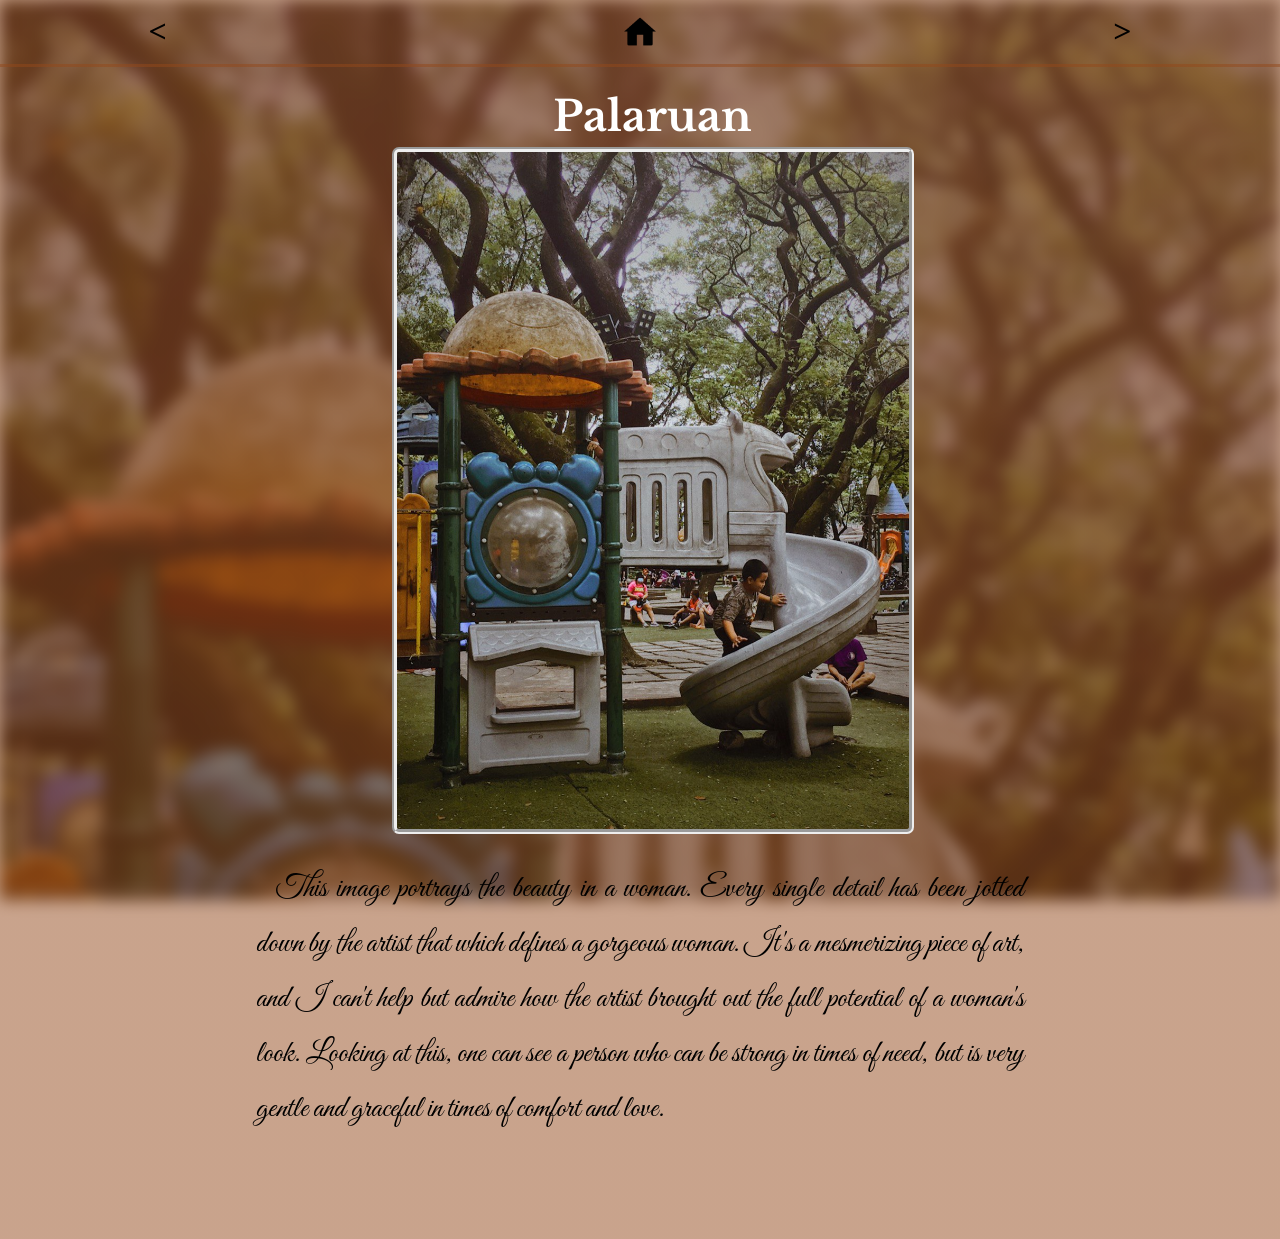
<file: description-1.html>
<!DOCTYPE html>
<html lang="en">
<head>
   
    <meta charset="UTF-8">
    <meta http-equiv="X-UA-Compatible" content="IE=edge">
	<meta name="viewport" content="width=device-width, initial-scale=1.0">
	
    <title> GALLERY | PALARUAN BY SALCEDO </title>

	<link rel="preconnect" href="https://fonts.googleapis.com">
	<link rel="preconnect" href="https://fonts.gstatic.com" crossorigin>
	<link href="https://fonts.googleapis.com/css2?family=League+Spartan:wght@500&display=swap" rel="stylesheet">
	<link href="https://fonts.googleapis.com/css2?family=Libre+Baskerville:ital@1&display=swap" rel="stylesheet">
	<link href="https://fonts.googleapis.com/css2?family=Cedarville+Cursive&display=swap" rel="stylesheet">
	<link href="https://fonts.googleapis.com/css2?family=Lobster&display=swap" rel="stylesheet">
    <link href="https://fonts.googleapis.com/css2?family=Great+Vibes&display=swap" rel="stylesheet">

	<link rel="stylesheet" href="styles/background.css">
	<link rel="stylesheet" href="styles/Header.css">
	<link rel="stylesheet" href="styles/images.css">
	<link rel="stylesheet" href="styles/style.css">
	<link rel="stylesheet" href="styles/footer.css">
    <link rel="stylesheet" href="styles/text-descriptions.css">
    <link rel="stylesheet" href="styles/image-descriptions.css">
    <link rel="stylesheet" href="styles/media.css">

<style>

	body::before {
		background-image: url(images/photography/blank\ \(1\)_Salcedo.jpg);
        filter: blur(8px);
        background-size: cover;
        background-repeat: no-repeat;
		background-attachment: fixed;
  		background-size: cover;
        position: fixed;
        top: 0;
        left: 0;
        width: 100%;
        height: 100vh;
        display: inline-block;
        content: '';
        z-index: -1;
        -webkit-filter: blur(8px);
	}

</style>

</head>

<body>

<div id="root">

    <header class="header-descriptions">
            
            <div class="back-button-section">
                <div class="back-button-div">
                    <a href="description.html" class="back-button-text">
                        <h1> &#60; </h1>
                    </a>
                 </div>
            </div>

            <div class="homepage-button-section">
                <div class="homepage-button-div">
                    <a href="index.html" class="homepage-button-link">
                        <img src="images/logo.png" type="image/png" class="homepage-button-image">
                    </a>
                </div>
            </div>

            <div class="next-button-section">
                <div class="next-button-div">
                    <a href="description-2.html" class="next-button-text">
                        <h1> &#62;</h1>
                    </a>
                 </div>
            </div>

        </header>
      
    <div>
        &nbsp;
            <div>
                &nbsp;
                     <div>
                &nbsp;
            </div>
        </div>
    </div>



        <main class="main-text-descriptions">
            
            <div class="center-div">

                <div class="title-text-descriptions">
                    <h1 class="title-of-image"> Palaruan </h1>
                </div>

                <div class="image-below-descriptions-div">
                    <img src="images/photography/blank (1)_Salcedo.jpg" class="image-below-descriptions">
                </div>

                <div class="paragraph-text-descriptions">
                    <p class="description-of-image"> This image portrays the beauty in a woman. Every single detail has been jotted down by the artist that which defines a gorgeous woman.
                        It's a mesmerizing piece of art, and I can't help but admire how the artist brought out the full potential of a woman's look. Looking at this, one can see
                        a person who can be strong in times of need, but is very gentle and graceful in times of comfort and love.
                    </p>
                </div>
        </main>

    </div>
</body>
</html>
</file>
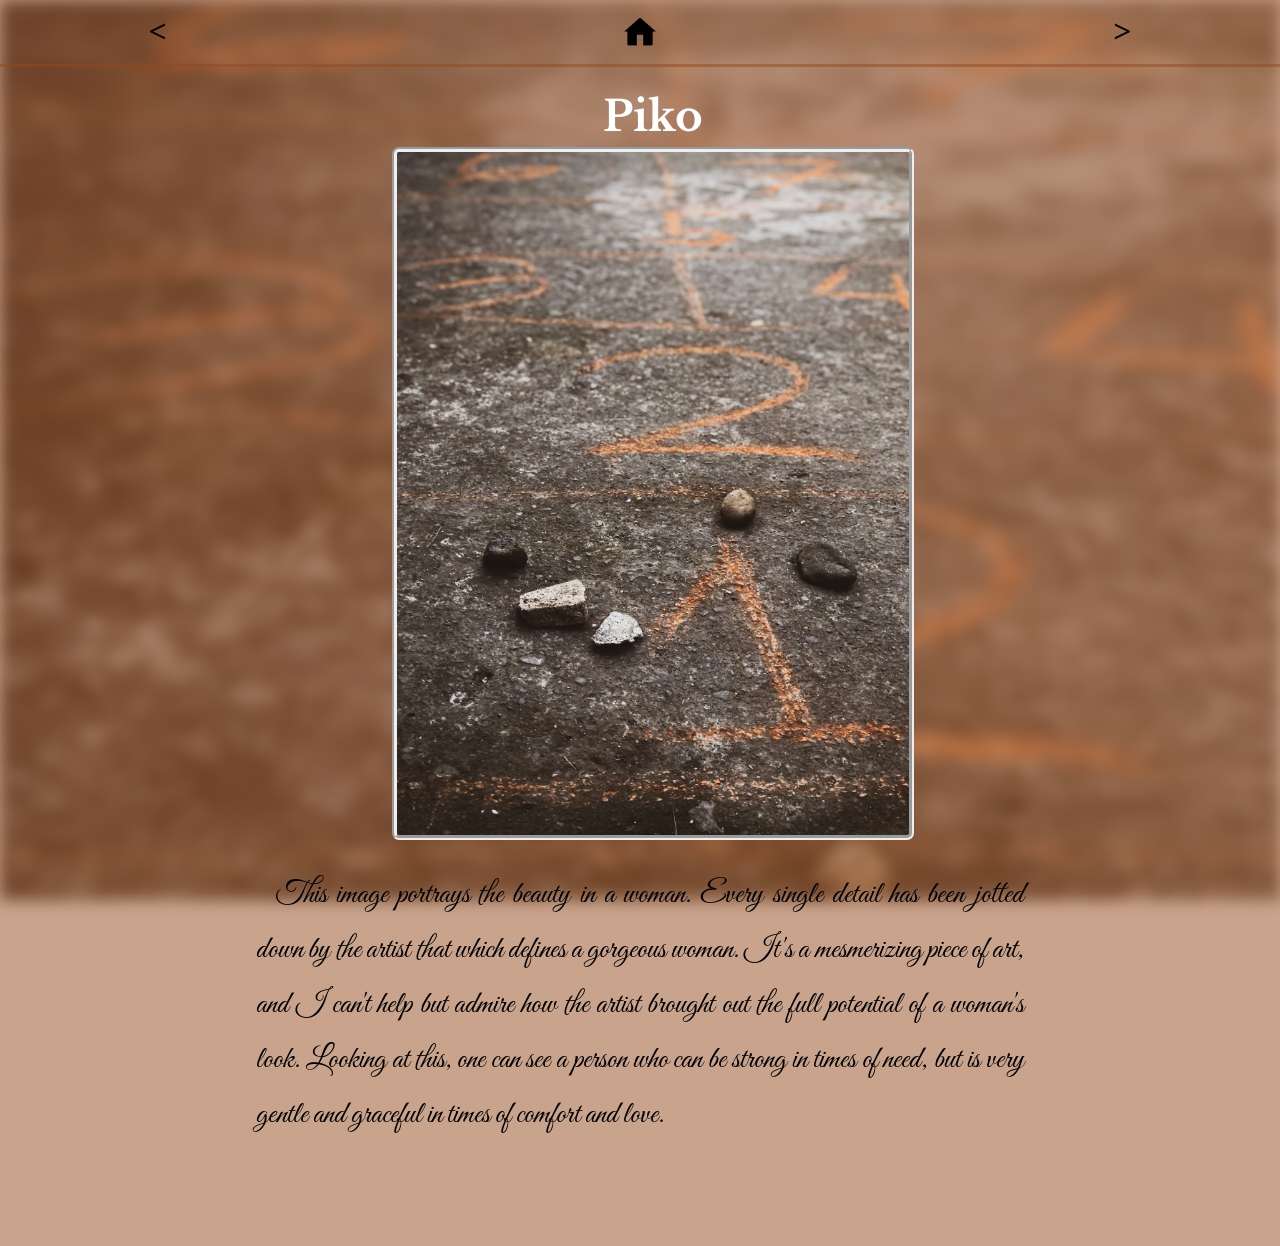
<file: description-2.html>
<!DOCTYPE html>
<html lang="en">
<head>
   
    <meta charset="UTF-8">
    <meta http-equiv="X-UA-Compatible" content="IE=edge">
	<meta name="viewport" content="width=device-width, initial-scale=1.0">
	
    <title> GALLERY | PIKO BY VASQUEZ </title>

	<link rel="preconnect" href="https://fonts.googleapis.com">
	<link rel="preconnect" href="https://fonts.gstatic.com" crossorigin>
	<link href="https://fonts.googleapis.com/css2?family=League+Spartan:wght@500&display=swap" rel="stylesheet">
	<link href="https://fonts.googleapis.com/css2?family=Libre+Baskerville:ital@1&display=swap" rel="stylesheet">
	<link href="https://fonts.googleapis.com/css2?family=Cedarville+Cursive&display=swap" rel="stylesheet">
	<link href="https://fonts.googleapis.com/css2?family=Lobster&display=swap" rel="stylesheet">
    <link href="https://fonts.googleapis.com/css2?family=Great+Vibes&display=swap" rel="stylesheet">

	<link rel="stylesheet" href="styles/background.css">
	<link rel="stylesheet" href="styles/Header.css">
	<link rel="stylesheet" href="styles/images.css">
	<link rel="stylesheet" href="styles/style.css">
	<link rel="stylesheet" href="styles/footer.css">
    <link rel="stylesheet" href="styles/text-descriptions.css">
    <link rel="stylesheet" href="styles/image-descriptions.css">
    <link rel="stylesheet" href="styles/media.css">

<style>

	body::before {
		background-image: url(images/photography/PIKO_Vasquez.jpg);
        filter: blur(6px);
        background-size: cover;
        background-repeat: no-repeat;
		background-attachment: fixed;
  		background-size: cover;
        position: fixed;
        top: 0;
        left: 0;
        width: 100%;
        height: 100vh;
        display: inline-block;
        content: '';
        z-index: -1;
        -webkit-filter: blur(8px);
	}

</style>

</head>

<body>

<div id="root">

    <header class="header-descriptions">
            
            <div class="back-button-section">
                <div class="back-button-div">
                    <a href="description.html" class="back-button-text">
                        <h1> &#60; </h1>
                    </a>
                 </div>
            </div>

            <div class="homepage-button-section">
                <div class="homepage-button-div">
                    <a href="index.html" class="homepage-button-link">
                        <img src="images/logo.png" type="image/png" class="homepage-button-image">
                    </a>
                </div>
            </div>

            <div class="next-button-section">
                <div class="next-button-div">
                    <a href="description-3.html" class="next-button-text">
                        <h1> &#62;</h1>
                    </a>
                 </div>
            </div>

        </header>
      
    <div>
        &nbsp;
            <div>
                &nbsp;
                     <div>
                &nbsp;
            </div>
        </div>
    </div>



        <main class="main-text-descriptions">
            
            <div class="center-div">

                <div class="title-text-descriptions">
                    <h1 class="title-of-image"> Piko </h1>
                </div>

                <div class="image-below-descriptions-div">
                    <img src="images/photography/PIKO_Vasquez.jpg" class="image-below-descriptions">
                </div>

                <div class="paragraph-text-descriptions">
                    <p class="description-of-image"> This image portrays the beauty in a woman. Every single detail has been jotted down by the artist that which defines a gorgeous woman.
                        It's a mesmerizing piece of art, and I can't help but admire how the artist brought out the full potential of a woman's look. Looking at this, one can see
                        a person who can be strong in times of need, but is very gentle and graceful in times of comfort and love.
                    </p>
                </div>
        </main>

    </div>
</body>
</html>
</file>
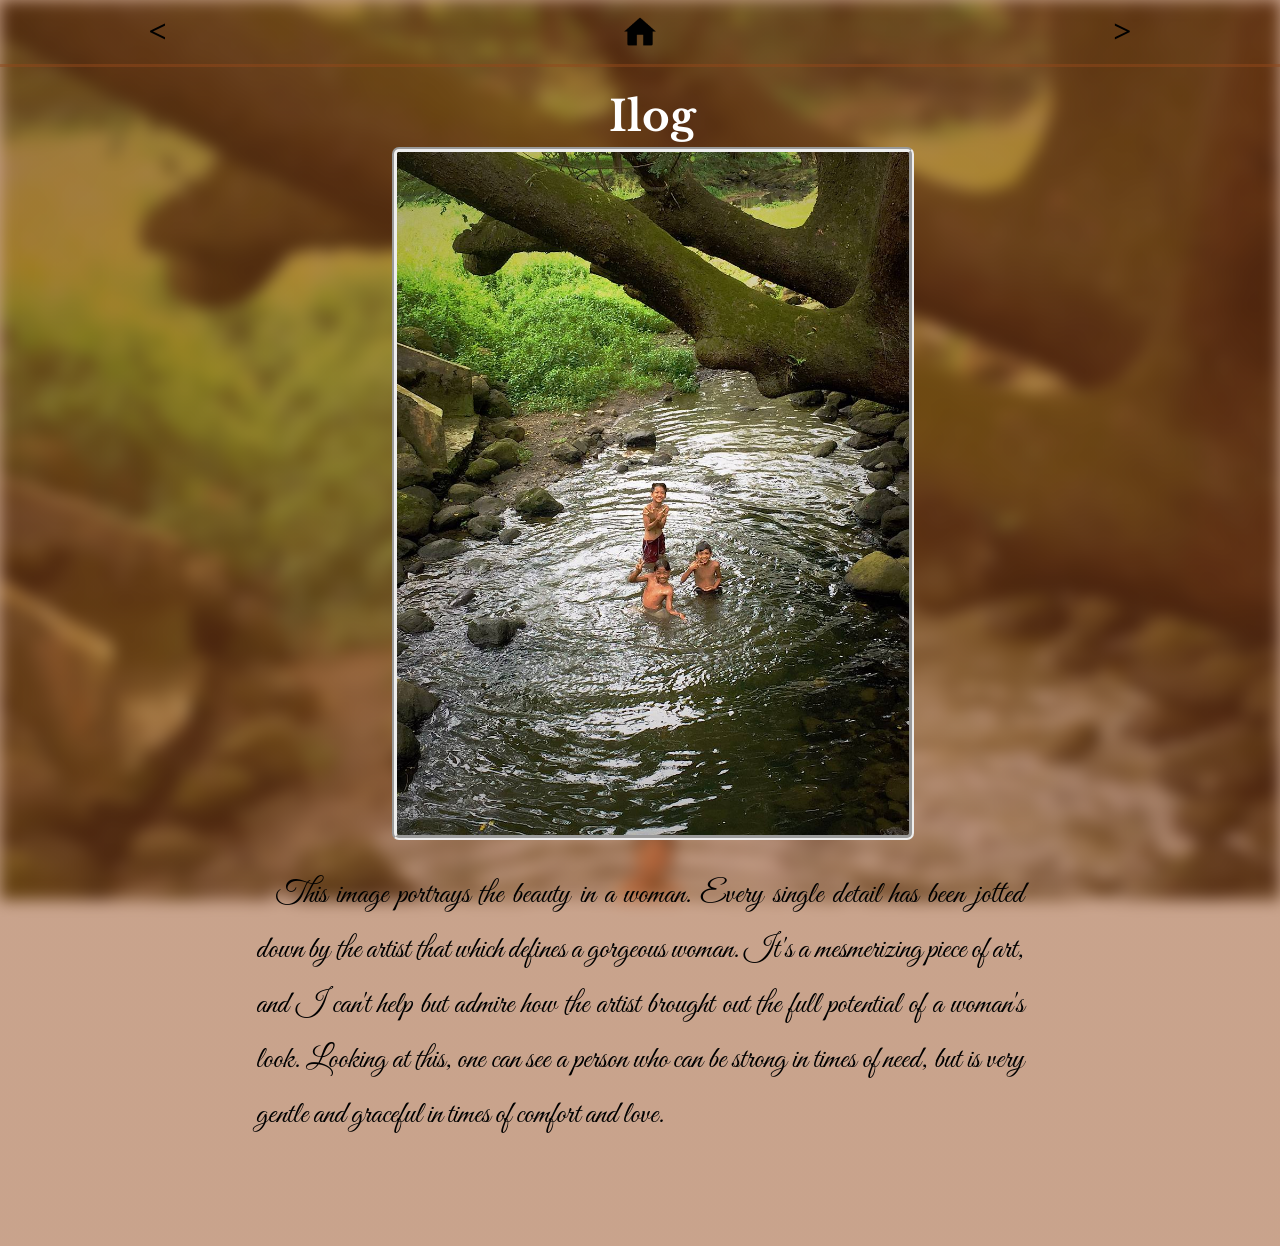
<file: description-3.html>
<!DOCTYPE html>
<html lang="en">
<head>
   
    <meta charset="UTF-8">
    <meta http-equiv="X-UA-Compatible" content="IE=edge">
	<meta name="viewport" content="width=device-width, initial-scale=1.0">
	
    <title> GALLERY | ILOG BY SALCEDO </title>

	<link rel="preconnect" href="https://fonts.googleapis.com">
	<link rel="preconnect" href="https://fonts.gstatic.com" crossorigin>
	<link href="https://fonts.googleapis.com/css2?family=League+Spartan:wght@500&display=swap" rel="stylesheet">
	<link href="https://fonts.googleapis.com/css2?family=Libre+Baskerville:ital@1&display=swap" rel="stylesheet">
	<link href="https://fonts.googleapis.com/css2?family=Cedarville+Cursive&display=swap" rel="stylesheet">
	<link href="https://fonts.googleapis.com/css2?family=Lobster&display=swap" rel="stylesheet">
    <link href="https://fonts.googleapis.com/css2?family=Great+Vibes&display=swap" rel="stylesheet">

	<link rel="stylesheet" href="styles/background.css">
	<link rel="stylesheet" href="styles/Header.css">
	<link rel="stylesheet" href="styles/images.css">
	<link rel="stylesheet" href="styles/style.css">
	<link rel="stylesheet" href="styles/footer.css">
    <link rel="stylesheet" href="styles/text-descriptions.css">
    <link rel="stylesheet" href="styles/image-descriptions.css">
    <link rel="stylesheet" href="styles/media.css">

<style>

	body::before {
		background-image: url(images/photography/ILOG_Salcedo.jpg);
        filter: blur(8px);
        background-size: cover;
        background-repeat: no-repeat;
		background-attachment: fixed;
  		background-size: cover;
        position: fixed;
        top: 0;
        left: 0;
        width: 100%;
        height: 100vh;
        display: inline-block;
        content: '';
        z-index: -1;
        -webkit-filter: blur(8px);
	}

</style>

</head>

<body>

<div id="root">

    <header class="header-descriptions">
            
            <div class="back-button-section">
                <div class="back-button-div">
                    <a href="description-2.html" class="back-button-text">
                        <h1> &#60; </h1>
                    </a>
                 </div>
            </div>

            <div class="homepage-button-section">
                <div class="homepage-button-div">
                    <a href="index.html" class="homepage-button-link">
                        <img src="images/logo.png" type="image/png" class="homepage-button-image">
                    </a>
                </div>
            </div>

            <div class="next-button-section">
                <div class="next-button-div">
                    <a href="description-4.html" class="next-button-text">
                        <h1> &#62;</h1>
                    </a>
                 </div>
            </div>

        </header>
      
    <div>
        &nbsp;
            <div>
                &nbsp;
                     <div>
                &nbsp;
            </div>
        </div>
    </div>



        <main class="main-text-descriptions">
            
            <div class="center-div">

                <div class="title-text-descriptions">
                    <h1 class="title-of-image"> Ilog </h1>
                </div>

                <div class="image-below-descriptions-div">
                    <img src="images/photography/ILOG_Salcedo.jpg" class="image-below-descriptions">
                </div>

                <div class="paragraph-text-descriptions">
                    <p class="description-of-image"> This image portrays the beauty in a woman. Every single detail has been jotted down by the artist that which defines a gorgeous woman.
                        It's a mesmerizing piece of art, and I can't help but admire how the artist brought out the full potential of a woman's look. Looking at this, one can see
                        a person who can be strong in times of need, but is very gentle and graceful in times of comfort and love.
                    </p>
                </div>
        </main>

    </div>
</body>
</html>
</file>
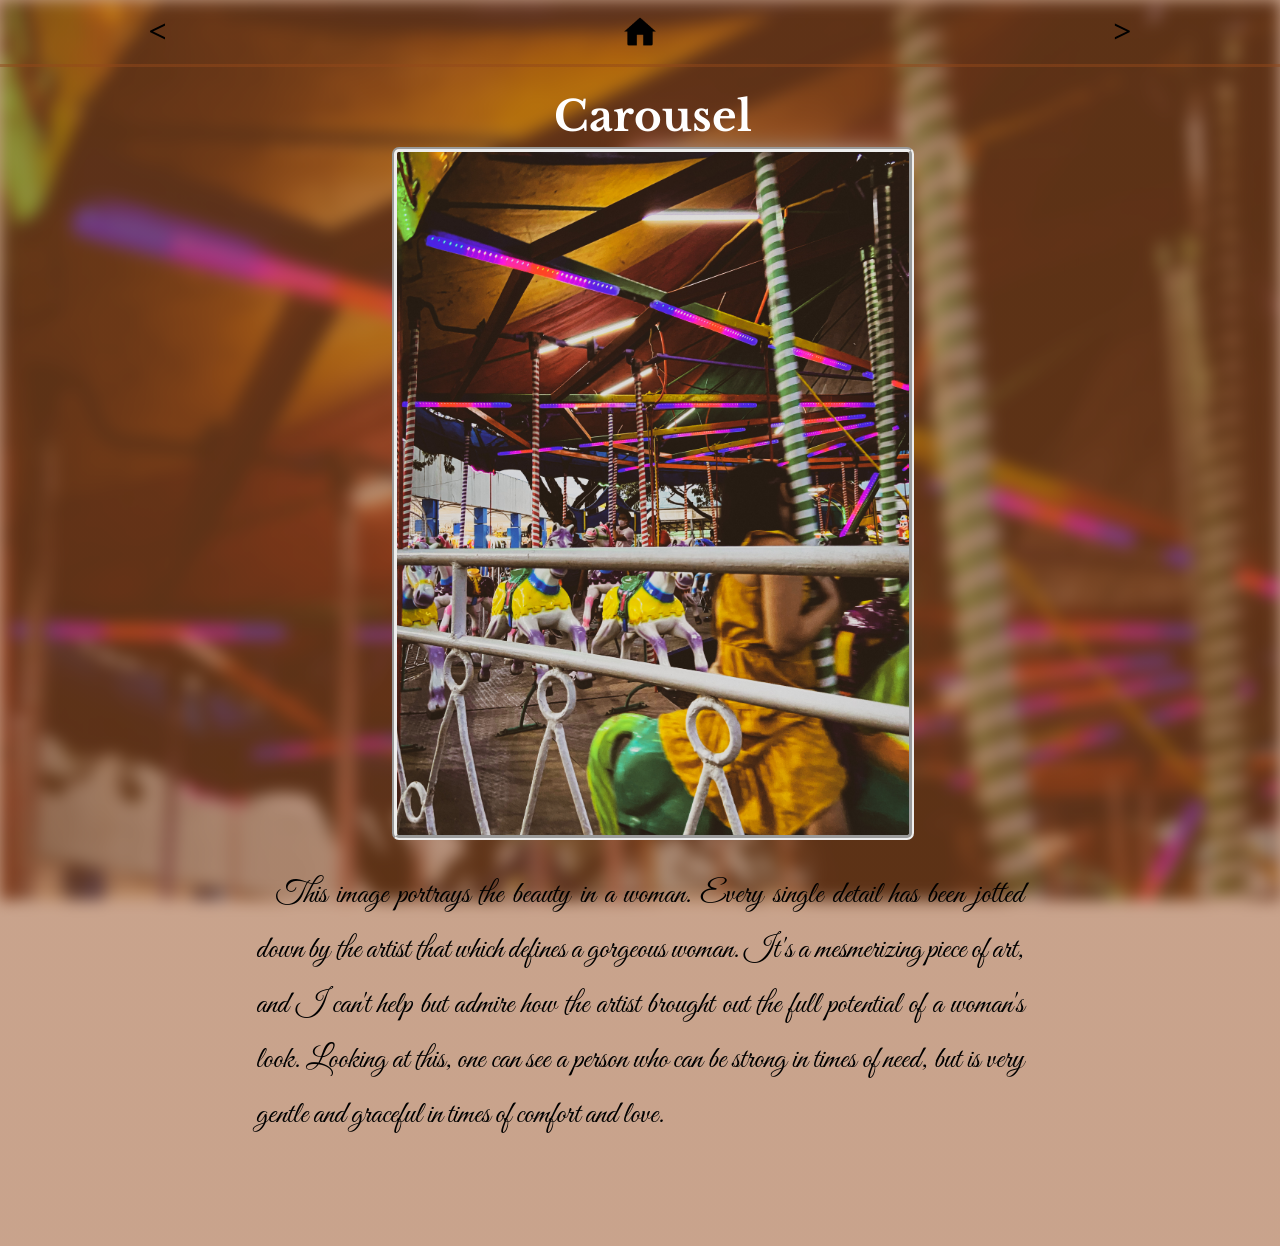
<file: description-4.html>
<!DOCTYPE html>
<html lang="en">
<head>
   
    <meta charset="UTF-8">
    <meta http-equiv="X-UA-Compatible" content="IE=edge">
	<meta name="viewport" content="width=device-width, initial-scale=1.0">
	
    <title> GALLERY | CAROUSEL BY VASQUEZ </title>

	<link rel="preconnect" href="https://fonts.googleapis.com">
	<link rel="preconnect" href="https://fonts.gstatic.com" crossorigin>
	<link href="https://fonts.googleapis.com/css2?family=League+Spartan:wght@500&display=swap" rel="stylesheet">
	<link href="https://fonts.googleapis.com/css2?family=Libre+Baskerville:ital@1&display=swap" rel="stylesheet">
	<link href="https://fonts.googleapis.com/css2?family=Cedarville+Cursive&display=swap" rel="stylesheet">
	<link href="https://fonts.googleapis.com/css2?family=Lobster&display=swap" rel="stylesheet">
    <link href="https://fonts.googleapis.com/css2?family=Great+Vibes&display=swap" rel="stylesheet">

	<link rel="stylesheet" href="styles/background.css">
	<link rel="stylesheet" href="styles/Header.css">
	<link rel="stylesheet" href="styles/images.css">
	<link rel="stylesheet" href="styles/style.css">
	<link rel="stylesheet" href="styles/footer.css">
    <link rel="stylesheet" href="styles/text-descriptions.css">
    <link rel="stylesheet" href="styles/image-descriptions.css">
    <link rel="stylesheet" href="styles/media.css">

<style>

	body::before {
		background-image: url(images/photography/CAROUSEL_Vasquez.jpg);
        filter: blur(6px);
        background-size: cover;
        background-repeat: no-repeat;
		background-attachment: fixed;
  		background-size: cover;
        position: fixed;
        top: 0;
        left: 0;
        width: 100%;
        height: 100vh;
        display: inline-block;
        content: '';
        z-index: -1;
        -webkit-filter: blur(8px);
	}

</style>

</head>

<body>

<div id="root">

    <header class="header-descriptions">
            
            <div class="back-button-section">
                <div class="back-button-div">
                    <a href="description-3.html" class="back-button-text">
                        <h1> &#60; </h1>
                    </a>
                 </div>
            </div>

            <div class="homepage-button-section">
                <div class="homepage-button-div">
                    <a href="index.html" class="homepage-button-link">
                        <img src="images/logo.png" type="image/png" class="homepage-button-image">
                    </a>
                </div>
            </div>

            <div class="next-button-section">
                <div class="next-button-div">
                    <a href="description-5.html" class="next-button-text">
                        <h1> &#62;</h1>
                    </a>
                 </div>
            </div>

        </header>
      
    <div>
        &nbsp;
            <div>
                &nbsp;
                     <div>
                &nbsp;
            </div>
        </div>
    </div>



        <main class="main-text-descriptions">
            
            <div class="center-div">

                <div class="title-text-descriptions">
                    <h1 class="title-of-image"> Carousel </h1>
                </div>

                <div class="image-below-descriptions-div">
                    <img src="images/photography/CAROUSEL_Vasquez.jpg" class="image-below-descriptions">
                </div>

                <div class="paragraph-text-descriptions">
                    <p class="description-of-image"> This image portrays the beauty in a woman. Every single detail has been jotted down by the artist that which defines a gorgeous woman.
                        It's a mesmerizing piece of art, and I can't help but admire how the artist brought out the full potential of a woman's look. Looking at this, one can see
                        a person who can be strong in times of need, but is very gentle and graceful in times of comfort and love.
                    </p>
                </div>
        </main>

    </div>
</body>
</html>
</file>
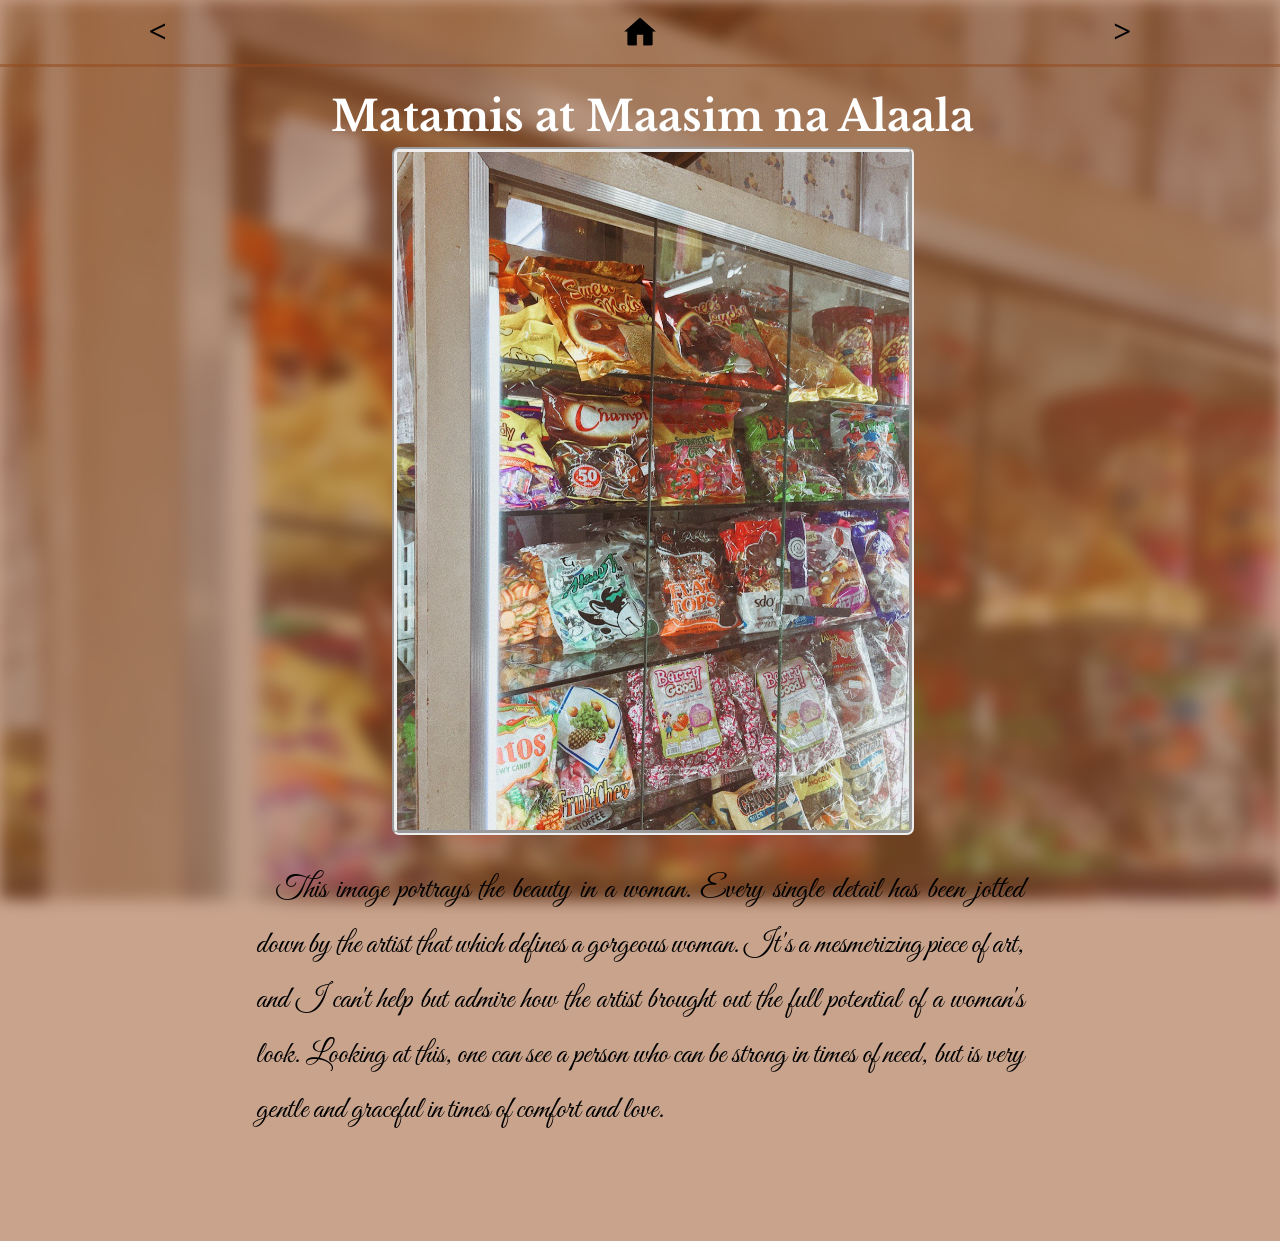
<file: description-6.html>
<!DOCTYPE html>
<html lang="en">
<head>
   
    <meta charset="UTF-8">
    <meta http-equiv="X-UA-Compatible" content="IE=edge">
	<meta name="viewport" content="width=device-width, initial-scale=1.0">
	
    <title> GALLERY | MATAMIS AT MAASIM NA ALAALA BY SALCEDO </title>

	<link rel="preconnect" href="https://fonts.googleapis.com">
	<link rel="preconnect" href="https://fonts.gstatic.com" crossorigin>
	<link href="https://fonts.googleapis.com/css2?family=League+Spartan:wght@500&display=swap" rel="stylesheet">
	<link href="https://fonts.googleapis.com/css2?family=Libre+Baskerville:ital@1&display=swap" rel="stylesheet">
	<link href="https://fonts.googleapis.com/css2?family=Cedarville+Cursive&display=swap" rel="stylesheet">
	<link href="https://fonts.googleapis.com/css2?family=Lobster&display=swap" rel="stylesheet">
    <link href="https://fonts.googleapis.com/css2?family=Great+Vibes&display=swap" rel="stylesheet">

	<link rel="stylesheet" href="styles/background.css">
	<link rel="stylesheet" href="styles/Header.css">
	<link rel="stylesheet" href="styles/images.css">
	<link rel="stylesheet" href="styles/style.css">
	<link rel="stylesheet" href="styles/footer.css">
    <link rel="stylesheet" href="styles/text-descriptions.css">
    <link rel="stylesheet" href="styles/image-descriptions.css">
    <link rel="stylesheet" href="styles/media.css">

<style>

	body::before {
		background-image: url(images/photography/blank\ \(6\)_Salcedo.jpg);
        filter: blur(6px);
        background-size: cover;
        background-repeat: no-repeat;
		background-attachment: fixed;
  		background-size: cover;
        position: fixed;
        top: 0;
        left: 0;
        width: 100%;
        height: 100vh;
        display: inline-block;
        content: '';
        z-index: -1;
        -webkit-filter: blur(8px);
	}

</style>

</head>

<body>

<div id="root">

    <header class="header-descriptions">
            
            <div class="back-button-section">
                <div class="back-button-div">
                    <a href="description-5.html" class="back-button-text">
                        <h1> &#60; </h1>
                    </a>
                 </div>
            </div>

            <div class="homepage-button-section">
                <div class="homepage-button-div">
                    <a href="index.html" class="homepage-button-link">
                        <img src="images/logo.png" type="image/png" class="homepage-button-image">
                    </a>
                </div>
            </div>

            <div class="next-button-section">
                <div class="next-button-div">
                    <a href="description-7.html" class="next-button-text">
                        <h1> &#62;</h1>
                    </a>
                 </div>
            </div>

        </header>
      
    <div>
        &nbsp;
            <div>
                &nbsp;
                     <div>
                &nbsp;
            </div>
        </div>
    </div>



        <main class="main-text-descriptions">
            
            <div class="center-div">

                <div class="title-text-descriptions">
                    <h1 class="title-of-image"> Matamis at Maasim na Alaala </h1>
                </div>

                <div class="image-below-descriptions-div">
                    <img src="images/photography/blank (6)_Salcedo.jpg" class="image-below-descriptions">
                </div>

                <div class="paragraph-text-descriptions">
                    <p class="description-of-image"> This image portrays the beauty in a woman. Every single detail has been jotted down by the artist that which defines a gorgeous woman.
                        It's a mesmerizing piece of art, and I can't help but admire how the artist brought out the full potential of a woman's look. Looking at this, one can see
                        a person who can be strong in times of need, but is very gentle and graceful in times of comfort and love.
                    </p>
                </div>
        </main>

    </div>
</body>
</html>
</file>
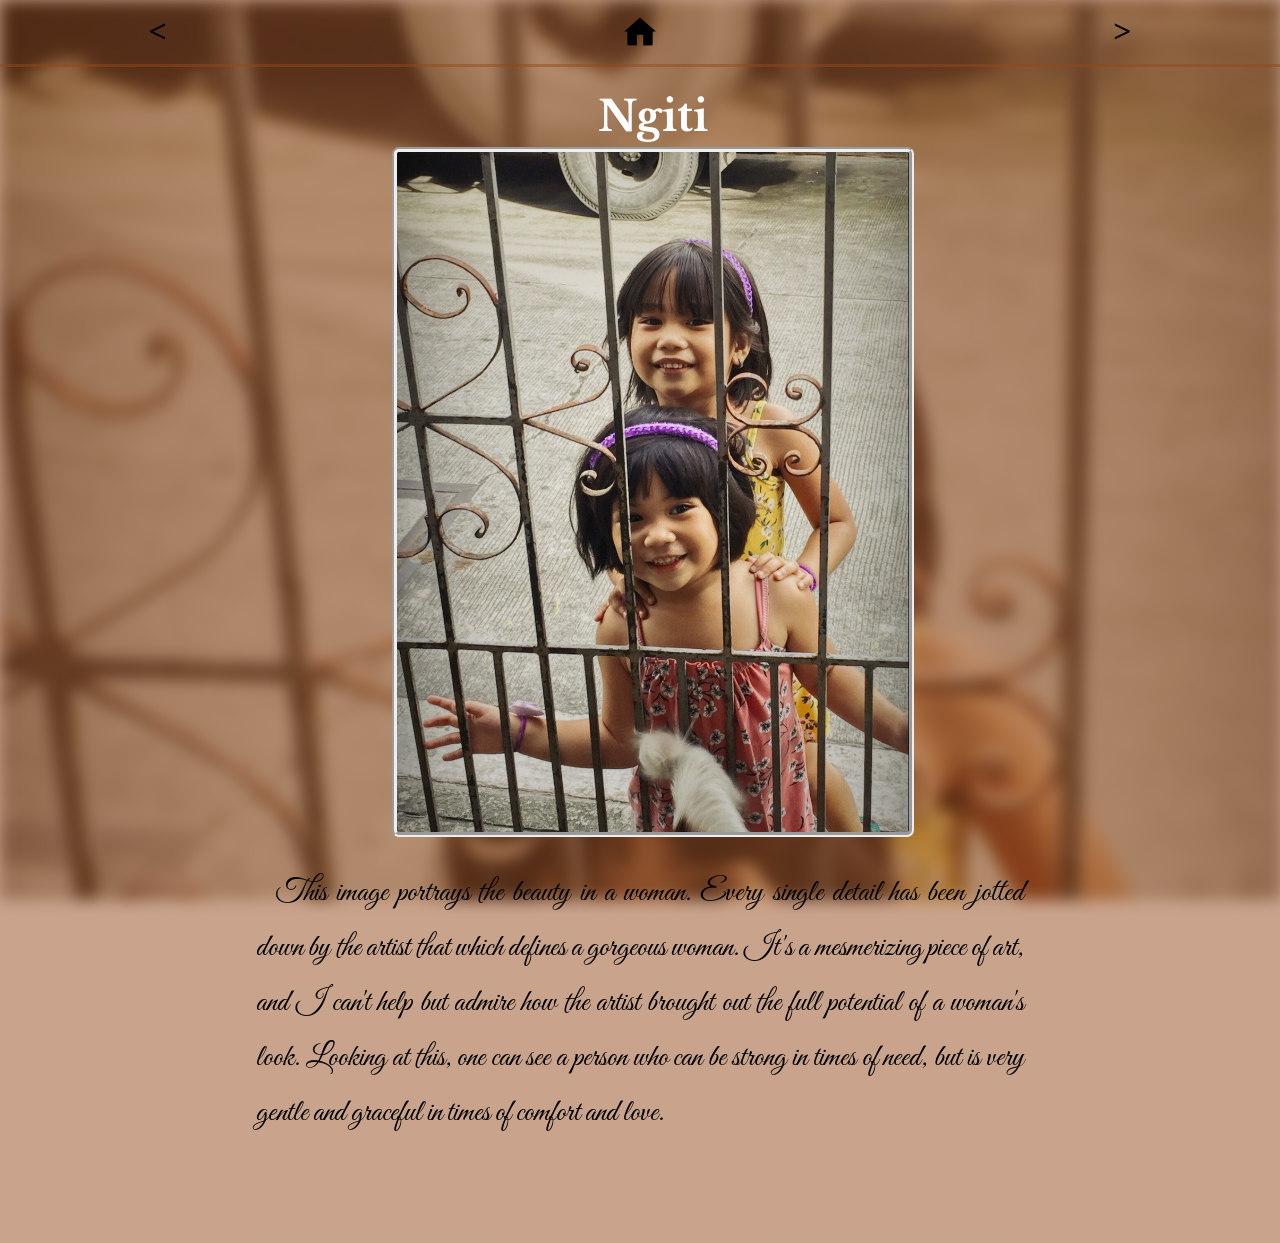
<file: description-8.html>
<!DOCTYPE html>
<html lang="en">
<head>
   
    <meta charset="UTF-8">
    <meta http-equiv="X-UA-Compatible" content="IE=edge">
	<meta name="viewport" content="width=device-width, initial-scale=1.0">
	
    <title> GALLERY | NGITI BY SALCEDO </title>

	<link rel="preconnect" href="https://fonts.googleapis.com">
	<link rel="preconnect" href="https://fonts.gstatic.com" crossorigin>
	<link href="https://fonts.googleapis.com/css2?family=League+Spartan:wght@500&display=swap" rel="stylesheet">
	<link href="https://fonts.googleapis.com/css2?family=Libre+Baskerville:ital@1&display=swap" rel="stylesheet">
	<link href="https://fonts.googleapis.com/css2?family=Cedarville+Cursive&display=swap" rel="stylesheet">
	<link href="https://fonts.googleapis.com/css2?family=Lobster&display=swap" rel="stylesheet">
    <link href="https://fonts.googleapis.com/css2?family=Great+Vibes&display=swap" rel="stylesheet">

	<link rel="stylesheet" href="styles/background.css">
	<link rel="stylesheet" href="styles/Header.css">
	<link rel="stylesheet" href="styles/images.css">
	<link rel="stylesheet" href="styles/style.css">
	<link rel="stylesheet" href="styles/footer.css">
    <link rel="stylesheet" href="styles/text-descriptions.css">
    <link rel="stylesheet" href="styles/image-descriptions.css">
    <link rel="stylesheet" href="styles/media.css">

<style>

	body::before {
		background-image: url(images/photography/NGITI_Salcedo.jpg);
        filter: blur(6px);
        background-size: cover;
        background-repeat: no-repeat;
		background-attachment: fixed;
  		background-size: cover;
        position: fixed;
        top: 0;
        left: 0;
        width: 100%;
        height: 100vh;
        display: inline-block;
        content: '';
        z-index: -1;
        -webkit-filter: blur(8px);
	}

</style>

</head>

<body>

<div id="root">

    <header class="header-descriptions">
            
            <div class="back-button-section">
                <div class="back-button-div">
                    <a href="description-7.html" class="back-button-text">
                        <h1> &#60; </h1>
                    </a>
                 </div>
            </div>

            <div class="homepage-button-section">
                <div class="homepage-button-div">
                    <a href="index.html" class="homepage-button-link">
                        <img src="images/logo.png" type="image/png" class="homepage-button-image">
                    </a>
                </div>
            </div>

            <div class="next-button-section">
                <div class="next-button-div">
                    <a href="description-9.html" class="next-button-text">
                        <h1> &#62;</h1>
                    </a>
                 </div>
            </div>

        </header>
      
    <div>
        &nbsp;
            <div>
                &nbsp;
                     <div>
                &nbsp;
            </div>
        </div>
    </div>



        <main class="main-text-descriptions">
            
            <div class="center-div">

                <div class="title-text-descriptions">
                    <h1 class="title-of-image"> Ngiti </h1>
                </div>

                <div class="image-below-descriptions-div">
                    <img src="images/photography/NGITI_Salcedo.jpg" class="image-below-descriptions">
                </div>

                <div class="paragraph-text-descriptions">
                    <p class="description-of-image"> This image portrays the beauty in a woman. Every single detail has been jotted down by the artist that which defines a gorgeous woman.
                        It's a mesmerizing piece of art, and I can't help but admire how the artist brought out the full potential of a woman's look. Looking at this, one can see
                        a person who can be strong in times of need, but is very gentle and graceful in times of comfort and love.
                    </p>
                </div>
        </main>

    </div>
</body>
</html>
</file>
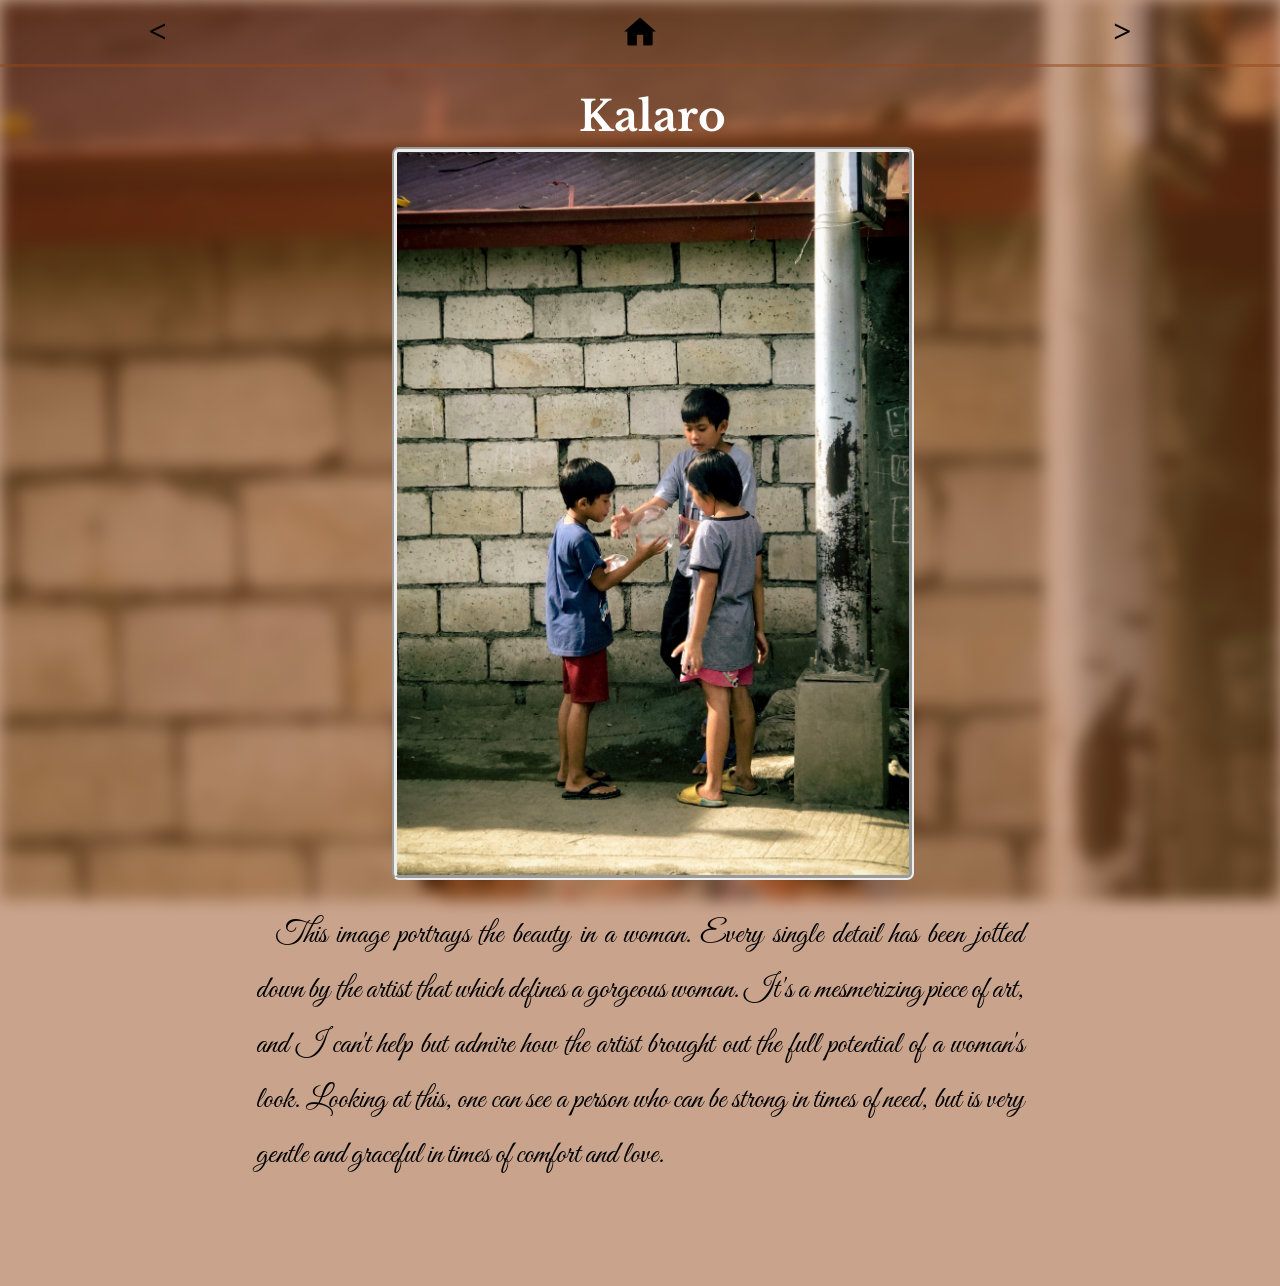
<file: description-9.html>
<!DOCTYPE html>
<html lang="en">
<head>
   
    <meta charset="UTF-8">
    <meta http-equiv="X-UA-Compatible" content="IE=edge">
	<meta name="viewport" content="width=device-width, initial-scale=1.0">
	
    <title> GALLERY | KALARO BY YGAR </title>

	<link rel="preconnect" href="https://fonts.googleapis.com">
	<link rel="preconnect" href="https://fonts.gstatic.com" crossorigin>
	<link href="https://fonts.googleapis.com/css2?family=League+Spartan:wght@500&display=swap" rel="stylesheet">
	<link href="https://fonts.googleapis.com/css2?family=Libre+Baskerville:ital@1&display=swap" rel="stylesheet">
	<link href="https://fonts.googleapis.com/css2?family=Cedarville+Cursive&display=swap" rel="stylesheet">
	<link href="https://fonts.googleapis.com/css2?family=Lobster&display=swap" rel="stylesheet">
    <link href="https://fonts.googleapis.com/css2?family=Great+Vibes&display=swap" rel="stylesheet">

	<link rel="stylesheet" href="styles/background.css">
	<link rel="stylesheet" href="styles/Header.css">
	<link rel="stylesheet" href="styles/images.css">
	<link rel="stylesheet" href="styles/style.css">
	<link rel="stylesheet" href="styles/footer.css">
    <link rel="stylesheet" href="styles/text-descriptions.css">
    <link rel="stylesheet" href="styles/image-descriptions.css">
    <link rel="stylesheet" href="styles/media.css">

<style>

	body::before {
		background-image: url(images/photography/KALARO_Ygar\,M..jpg);
        filter: blur(6px);
        background-size: cover;
        background-repeat: no-repeat;
		background-attachment: fixed;
  		background-size: cover;
        position: fixed;
        top: 0;
        left: 0;
        width: 100%;
        height: 100vh;
        display: inline-block;
        content: '';
        z-index: -1;
        -webkit-filter: blur(8px);
	}

</style>

</head>

<body>

<div id="root">

    <header class="header-descriptions">
            
            <div class="back-button-section">
                <div class="back-button-div">
                    <a href="description-8.html" class="back-button-text">
                        <h1> &#60; </h1>
                    </a>
                 </div>
            </div>

            <div class="homepage-button-section">
                <div class="homepage-button-div">
                    <a href="index.html" class="homepage-button-link">
                        <img src="images/logo.png" type="image/png" class="homepage-button-image">
                    </a>
                </div>
            </div>

            <div class="next-button-section">
                <div class="next-button-div">
                    <a href="GALLERY.html" class="next-button-text">
                        <h1> &#62;</h1>
                    </a>
                 </div>
            </div>

        </header>
      
    <div>
        &nbsp;
            <div>
                &nbsp;
                     <div>
                &nbsp;
            </div>
        </div>
    </div>



        <main class="main-text-descriptions">
            
            <div class="center-div">

                <div class="title-text-descriptions">
                    <h1 class="title-of-image"> Kalaro </h1>
                </div>

                <div class="image-below-descriptions-div">
                    <img src="images/photography/KALARO_Ygar,M..jpg" class="image-below-descriptions">
                </div>

                <div class="paragraph-text-descriptions">
                    <p class="description-of-image"> This image portrays the beauty in a woman. Every single detail has been jotted down by the artist that which defines a gorgeous woman.
                        It's a mesmerizing piece of art, and I can't help but admire how the artist brought out the full potential of a woman's look. Looking at this, one can see
                        a person who can be strong in times of need, but is very gentle and graceful in times of comfort and love.
                    </p>
                </div>
        </main>

    </div>
</body>
</html>
</file>
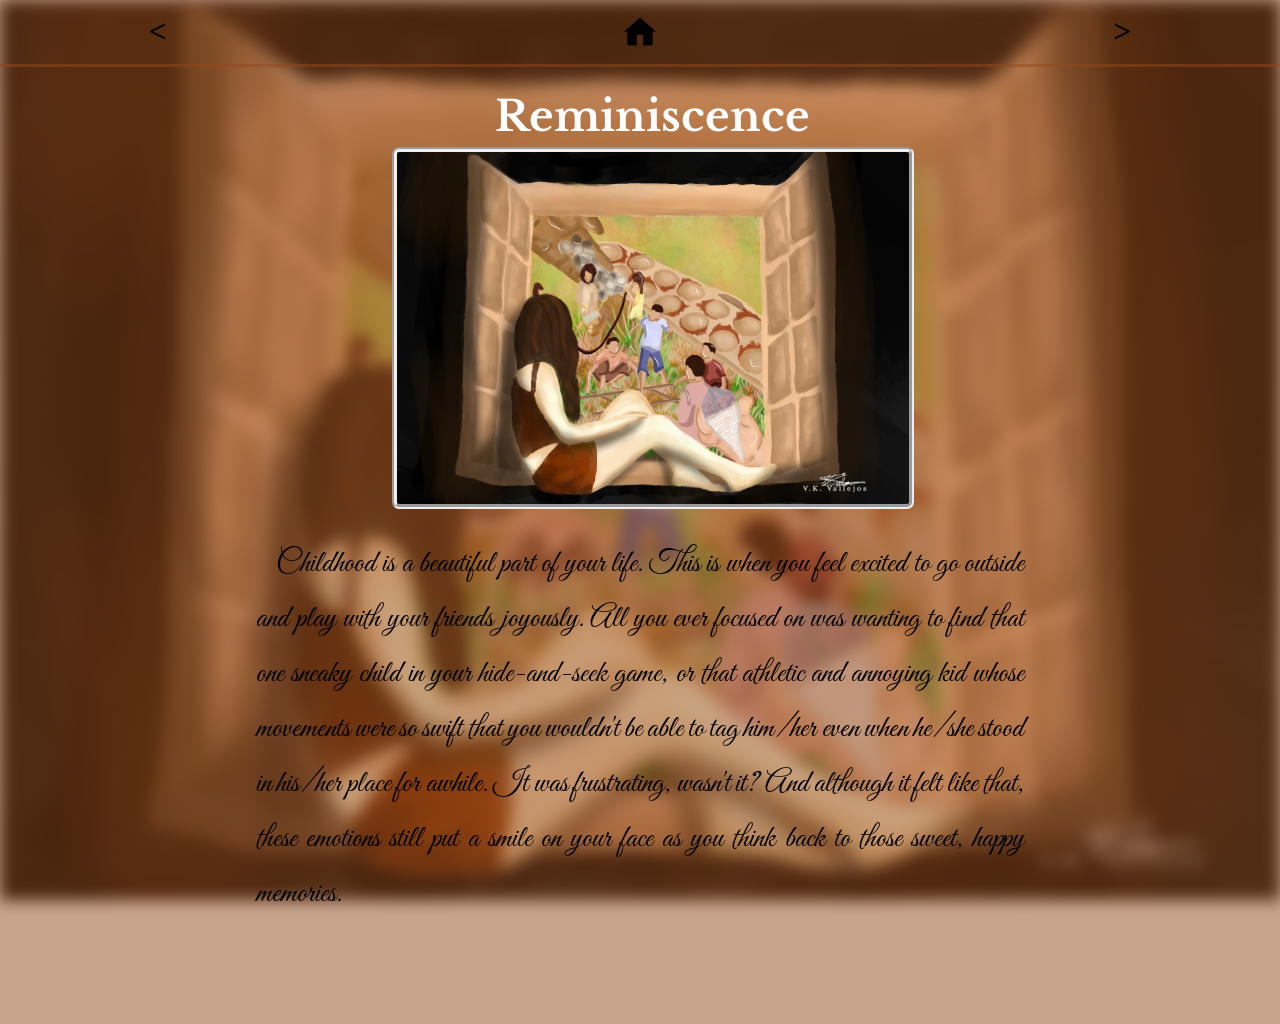
<file: description-digital-art.html>
<!DOCTYPE html>
<html lang="en">
<head>
   
    <meta charset="UTF-8">
    <meta http-equiv="X-UA-Compatible" content="IE=edge">
	<meta name="viewport" content="width=device-width, initial-scale=1.0">
	
    <title> GALLERY | REMINISCENCE </title>

	<link rel="preconnect" href="https://fonts.googleapis.com">
	<link rel="preconnect" href="https://fonts.gstatic.com" crossorigin>
	<link href="https://fonts.googleapis.com/css2?family=League+Spartan:wght@500&display=swap" rel="stylesheet">
	<link href="https://fonts.googleapis.com/css2?family=Libre+Baskerville:ital@1&display=swap" rel="stylesheet">
	<link href="https://fonts.googleapis.com/css2?family=Cedarville+Cursive&display=swap" rel="stylesheet">
	<link href="https://fonts.googleapis.com/css2?family=Lobster&display=swap" rel="stylesheet">
    <link href="https://fonts.googleapis.com/css2?family=Great+Vibes&display=swap" rel="stylesheet">

	<link rel="stylesheet" href="styles/background.css">
	<link rel="stylesheet" href="styles/Header.css">
	<link rel="stylesheet" href="styles/images.css">
	<link rel="stylesheet" href="styles/style.css">
	<link rel="stylesheet" href="styles/footer.css">
    <link rel="stylesheet" href="styles/text-descriptions.css">
    <link rel="stylesheet" href="styles/image-descriptions.css">
    <link rel="stylesheet" href="styles/media.css">

<style>

	body::before {
		background-image: url(images/digital-art/Reminiscence\ by\ Kayla.png);
        filter: blur(6px);
        background-size: cover;
        background-repeat: no-repeat;
		background-attachment: fixed;
  		background-size: cover;
        position: fixed;
        top: 0;
        left: 0;
        width: 100%;
        height: 100vh;
        display: inline-block;
        content: '';
        z-index: -1;
        -webkit-filter: blur(8px);
	}

</style>

</head>

<body>

<div id="root">

    <header class="header-descriptions">
            
            <div class="back-button-section">
                <div class="back-button-div">
                    <a href="DIGITAL ARTWORK.html" class="back-button-text">
                        <h1> &#60; </h1>
                    </a>
                 </div>
            </div>

            <div class="homepage-button-section">
                <div class="homepage-button-div">
                    <a href="index.html" class="homepage-button-link">
                        <img src="images/logo.png" type="image/png" class="homepage-button-image">
                    </a>
                </div>
            </div>

            <div class="next-button-section">
                <div class="next-button-div">
                    <a href="description-1.html" class="next-button-text">
                        <h1> &#62;</h1>
                    </a>
                 </div>
            </div>

        </header>
      
    <div>
        &nbsp;
            <div>
                &nbsp;
                     <div>
                &nbsp;
            </div>
        </div>
    </div>



        <main class="main-text-descriptions">
            
            <div class="center-div">

                <div class="title-text-descriptions">
                    <h1 class="title-of-image"> Reminiscence </h1>
                </div>

                <div class="image-below-descriptions-div">
                    <img src="images/digital-art/Reminiscence by Kayla.png" class="image-below-descriptions" type="image/png" alt="Reminiscence">
                </div>

                <div class="paragraph-text-descriptions">
                    <p class="description-of-image"> Childhood is a beautiful part of your life. This is when you feel excited
                        to go outside and play with your friends joyously. All you ever focused on was wanting to find that one sneaky 
                        child in your hide-and-seek game, or that athletic and annoying kid whose movements were so swift that you wouldn't be able to
                        tag him/her even when he/she stood in his/her place for awhile. It was frustrating, wasn't it? And although it felt like that, 
                        these emotions still put a smile on your face as you think back to those sweet, happy memories. 
                    </p>
                </div>
        </main>

    </div>
</body>
</html>
</file>
<file: styles/background.css>
.back-video{
    position: fixed;
    right: 0;
    bottom: 0;
    z-index: -1;
}
@media (min-aspect-ratio: 16/9){
    .back-video{
        width: 100%;
        height: auto;
    }
}
@media (max-aspect-ratio: 16/9){
    .back-video{
        width: auto;
        height: 100%;
    }
}
</file>
<file: styles/Header.css>
.header{
    height: 55px;
  
    display: inline-flex;
    flex-direction: row;
    justify-content: space-between;

    position: fixed;
    top: 0;
    left: 0;
    right: 0;
    z-index: 100;
    
    padding: 10px 2%;
   
    background-image: linear-gradient(rgba(147, 72, 26, 0.5),rgba(147, 72, 26,0.5));
}

.left-section {
    -ms-box-orient: horizontal;
    display: -webkit-box;
    display: -moz-box;
    display: -ms-flexbox;
    display: -moz-flex;
    display: -webkit-flex;
    display: flex;
    align-items: center;
    margin-left: -15px;
}

.dropdown {
    background-color: #6d4d2e;
    border-color: #6d4d2e;
    border-width: 7px;
    border-radius: 7px;

    color: white;
    font-size: 14px;
    font-family: 'League Spartan', sans-serif;
    font-style: bold;
    
    text-align: center;
    text-align-last: center;
   
    -webkit-appearance: none;
    -moz-appearance: none;
    appearance: none;
    overflow: hidden;
    width: 100%;
    text-overflow:'';
    text-indent: 0.01px; 
    text-overflow: ""; 
}

.middle-section {
    flex: 1;
    margin-left: 70px;
    margin-right: 35px;
    max-width: 500px;
    -ms-box-orient: horizontal;
    display: -webkit-box;
    display: -moz-box;
    display: -ms-flexbox;
    display: -moz-flex;
    display: -webkit-flex;
    display: flex;
    align-items: center;
}
  
.search-bar {
    flex: 1;
    height: 36px;
    padding-left: 10px;
    font-size: 16px;
    border: none;
    border-radius: 6px;
    background-color: #caa076;
    margin-left: -10px;
    z-index: 20;
    width: 30%;
}

.search-bar::placeholder {
    font-size: 16px;
}

.search-bar::placeholder {
    font-size: 16px;
}

.search-bar {
    width: 40px;
}

.search-button {
    height: 36px;
    width: 32px;
    position: absolute;
    display: flex;
    justify-content: center;
    align-items: center;

    padding: 0 6px;
    margin-left: -33px;
    margin-right: 10px;
   
    border-radius: 6px;
    border: none;
    background-color: #caa076;
    
    z-index: 19;
  
  }
  
.search-button .tooltip{
    position: absolute;
    background-color: gray;
    color: white;
    padding-top: 4px;
    padding-bottom: 4px;
    padding-left: 8px;
    padding-right: 8px;
    border-radius: 2px;
    font-size: 12px;
    bottom: -30px;
    opacity: 0;
    transition: opacity 0.15s;
    pointer-events: none;
    white-space: nowrap;
}

.search-button:hover .tooltip{
    opacity: 1;
}

  
.right-section {
    margin-right: 20px;
    -ms-box-orient: horizontal;
    display: -webkit-box;
    display: -moz-box;
    display: -ms-flexbox;
    display: -moz-flex;
    display: -webkit-flex;
    display: flex;
    -webkit-justify-content: center;
    justify-content: center;
    align-items: center;
    flex-shrink: 0;
  }

.header-text-about-us{
    font-size: 50px;
}

.header-text-about-us{
    font-family: 'Great Vibes', cursive;
    font-style: bold;
    font-weight: 700;
    color: #c98860;
}
</file>
<file: styles/images.css>
.image-logo-logo{
    margin-top: 20px;
}

.search-icon {
    height: 25px;
}

.logo-beside-select{
    height: 24px;
    margin-right: nones;
}

.thumbnail {
    width: 100%;
    border-radius: 15px;
    border: 2px black;
    border-style: groove;
}

.thumbnail-2 {
    width: 95%;
    border-radius: 15px;
    border: 2px black;
    border-style: groove;
}
  
.image-title {
    font-size: 21px;
    line-height: 20px;
    margin-bottom: 10px;
    text-align: center;
    margin-top: 5px;
}

.image-card-1{
    padding-top: 25%;
}


.image-link{
    color: #5b2714f6;
    text-decoration: none;
    font-family: 'League Spartan', sans-serif;
    font-weight: 700;
}

.image-info-grid {
    display: grid;
    grid-template-columns: 1fr;
}
  
  
.thumbnail-row {
    margin-bottom: 8px;
    position: relative;
}
  
.made-by,
.date-finished {
    font-size: 13px;
    color: rgb(96, 96, 96);
    text-align: center;
}

.date-finished{
    margin-top: 6px;
}
  
.made-by {
 margin-bottom: 4px;
}

.facebook-link{
    font-size: 13px;
    color: rgb(96, 96, 96);
    text-decoration: none;
    font-family: 'Libre Baskerville', sans-serif;
}

.image-grid {
    display: grid;
    
    column-gap: 20px;
    row-gap: 40px;
    padding: 0 2%;
    background-image: linear-gradient(rgba(147, 72, 26, 0.5),rgba(147, 72, 26,0.5));

}
</file>
<file: styles/style.css>
*{
	margin: 0;
	padding: 0;
    font-family:'Segoe UI', Tahoma, Geneva, Verdana, League-Spartan, 'Libre Baskerville', 'Cedarville Cursive', 'Lobster', 'Great Vibes' sans-serif;
}	

header{
	background-image:linear-gradient(rgba(0,0,0,0.5),rgba(0,0,0,0.5)), url(bg.jpg);
	height: 100vh;
	background-size: cover;
	background-position: center;
}

nav{
	-ms-box-orient: horizontal;
    display: -webkit-box;
    display: -moz-box;
    display: -ms-flexbox;
    display: -moz-flex;
    display: -webkit-flex;
    display: flex;
    -webkit-justify-content: space-between;
    justify-content: space-between;
    padding: 3% 6%;
}

.main{
    flex: 1;
    text-align: center;
}

.main ul{
	float: right;
	list-style-type: none;
}

.main ul li{
    display: inline-block;
    padding: 8px 20px;
    position: relative;
	margin-right: 13px;
}

.main ul li a{
    color: rgb(245, 226, 199);
    text-decoration: none;
    font-size: 20px;
}

.main ul li:hover{
    background-color: #ad8650;
    color: #000;
}

.main ul li a:active{
	color: white;
}

.logo{
	float: left;
	margin-left: 14px;
}

.image-logo-logo-logo{
	width: 160px;
	margin-top: -56px;
}

.main{
	max-width: 1500px;
	margin: auto;
}

.title{
	position: absolute;
	top: 45%;
	left: 50%;
	transform: translate(-50%,-50%);
}

.title h1{
	color: #f3e3d3;
	font-size: 86px;
	font-family: League-Spartan;
	text-align: center;
	font-weight: 700;
	transition: 0.3s;
}

.title h3{
	color: #efeacd;
    font-size: 21px;
	font-family: 'Libre Baskerville', serif;
	transition: 0.3s;
}

.title h1:hover{
	-webkit-text-stroke: 2px #efeacd;
	color: transparent;
}

.title h3:hover{
	-webkit-text-stroke: 1px #f3e3d3;
	color: transparent;
}

.main-1{
	margin-top: 42px;
}

@media screen {
	.title h1{
		font-size: 70px;
	}
	.title{
		margin-top: 25px;
	}
}
</file>
<file: styles/footer.css>
.footer-end{
    -ms-box-orient: horizontal;
    display: -webkit-box;
    display: -moz-box;
    display: -ms-flexbox;
    display: -moz-flex;
    display: -webkit-flex;
    display: flex;
    -webkit-justify-content: center;
    justify-content: center;
    align-items: center;
    background-image: linear-gradient(rgba(147, 72, 26, 0.5),rgba(147, 72, 26,0.5));
}

.middle-section-footer{
    padding: 5% 7%;
    margin-top: 20px;
    margin-left: 10px;
}

.footer-paragraph{
    text-align: center;
    font-family: 'League Spartan', sans-serif;
    font-size: 20px;
   color: #511d00;
   font-weight: 200;
}
</file>
<file: styles/text-descriptions.css>
.header-descriptions { 
    height: 47px;
  
    display: inline-flex;
    flex-direction: row;
    justify-content: space-between;

    position: fixed;
    top: 0;
    left: 0;
    right: 0;
    z-index: 100;
    
    padding: 10px 2%;

    background-image: linear-gradient(rgba(147, 72, 26, 0.5),rgba(147, 72, 26,0.5));
}


.back-button-section,
.next-button-section{
    -ms-box-orient: horizontal;
    display: -webkit-box;
    display: -moz-box;
    display: -ms-flexbox;
    display: -moz-flex;
    display: -webkit-flex;
    display: flex;
    -webkit-justify-content: center;
    justify-content: center;
    align-items: center;
}

.back-button-section{
    margin-left: 10%;
    margin-bottom: 5px;
}

.next-button-section{
    margin-right: 10%;
    margin-bottom: 5px;
}

.homepage-button-section{
    -ms-box-orient: horizontal;
    display: -webkit-box;
    display: -moz-box;
    display: -ms-flexbox;
    display: -moz-flex;
    display: -webkit-flex;
    display: flex;
    -webkit-justify-content: center;
    justify-content: center;
    align-items: center;
}

.back-button-text, .next-button-text{
    box-shadow: 0 12px 16px 0 rgba(0,0,0,0.6), 0 17px 50px 0 rgba(0,0,0,0.19);
}

.back-button-text:hover, .next-button-text:hover{
	-webkit-text-stroke: 1px #4b4b46;
	color: transparent;
    transition: 0.3s;
}

.back-button-div:active, .next-button-div:active, .homepage-button-div:active{
    transform:translateY(4px);
}


.title-text-descriptions{
	-ms-box-orient: horizontal;
    display: -webkit-box;
    display: -moz-box;
    display: -ms-flexbox;
    display: -moz-flex;
    display: -webkit-flex;
	display: flex;
	align-items: center;
	-webkit-justify-content: center;
	justify-content: center;
	padding: 2% 0;
	background-image: linear-gradient(rgba(147, 72, 26, 0.5),rgba(147, 72, 26,0.5));
}

.main-text-descriptions{
    margin-top: 10px;
} 

.title-of-image{
    -ms-box-orient: horizontal;
    display: -webkit-box;
    display: -moz-box;
    display: -ms-flexbox;
    display: -moz-flex;
    display: -webkit-flex;
    display: flex;
    -webkit-justify-content: center;
    justify-content: center;
    align-items: center;
    
    padding-left: 2%;

    font-family: 'Libre Baskerville', sans-serif;
    font-weight: 700;
    font-size: 29px;
    color: white;
}

.paragraph-text-descriptions{
    -ms-box-orient: horizontal;
    display: -webkit-box;
    display: -moz-box;
    display: -ms-flexbox;
    display: -moz-flex;
    display: -webkit-flex;
    display: flex;
    -webkit-justify-content: center;
    justify-content: center;
    align-items: center;

    padding: auto;

    background-image: linear-gradient(rgba(147, 72, 26, 0.5),rgba(147, 72, 26,0.5));
}

.description-of-image{
    -ms-box-orient: horizontal;
    display: -webkit-box;
    display: -moz-box;
    display: -ms-flexbox;
    display: -moz-flex;
    display: -webkit-flex;
    display: flex;
    -webkit-justify-content: center;
    justify-content: center;
    align-items: center;

    text-align: justify;
    
    font-family: 'Great Vibes', sans-serif;
    font-weight: 550;
    line-height: 55px;
   
}
</file>
<file: styles/image-descriptions.css>
.image-below-descriptions{
    width: auto;
    border-radius: 7px;
    border-style: groove;
    border-width: 5px;

    margin-bottom: 4%;
}
.image-below-descriptions-div{
    -ms-box-orient: horizontal;
    display: -webkit-box;
    display: -moz-box;
    display: -ms-flexbox;
    display: -moz-flex;
    display: -webkit-flex;
    display: flex;
    -webkit-justify-content: center;
    justify-content: center;
    align-items: center;

    background-image: linear-gradient(rgba(147, 72, 26, 0.5),rgba(147, 72, 26,0.5));
}

@media (max-width: 751px) {
    .image-below-descriptions{
      width: 50%;
      margin-top: -7px;
 }
}
  
 @media (min-width: 751px) and (max-width: 1000px) {
    .image-below-descriptions{
      width: 45%;
      margin-left: 1%;
      margin-top: -16px;
 }
}
  
@media (min-width: 1000px) {
    .image-below-descriptions{
      width: 40%;
      margin-left: 2%;
      margin-top: -20px;
 }
}
</file>
<file: styles/media.css>
/** GALLERY **/
  
@media (max-width: 750px) {
    .image-grid, .footer-end {
      grid-template-columns: 1fr 1fr;
 }
}
  
 @media (min-width: 751px) and (max-width: 999px) {
    .image-grid, .footer-end {
      grid-template-columns: 1fr 1fr 1fr;
 }
}
  
@media (min-width: 1000px) {
    .image-grid, .footer-end{
      grid-template-columns: 1fr 1fr 1fr 1fr ;
 }
}

/** NAV BAR OF DESCRIPTIONS **/

@media (max-width: 230px) {
    .homepage-button-image{
        width: 16px;
    }
    .back-button-text, .next-button-text{
        text-decoration: none;
        font-size: 8px;
        color: black;
    }
}

@media (min-width: 230px) and (max-width: 430px) {
    .homepage-button-image{
        width: 20px;
    }
    .back-button-text, .next-button-text{
        text-decoration: none;
        font-size: 10px;
        color: black;
    }
}

@media (min-width: 430px) and (max-width: 630px) {
    .homepage-button-image{
        width: 24px;
    }
    .back-button-text, .next-button-text{
        text-decoration: none;
        font-size: 11px;
        color: black;
    }
}

@media (min-width: 630px) and (max-width: 830px) {
    .homepage-button-image{
        width: 28px;
    }
    .back-button-text, .next-button-text{
        text-decoration: none;
        font-size: 12px;
        color: black;
    }
}

@media (min-width: 830px) and (max-width: 1030px) {
    .homepage-button-image{
        width: 32px;
    }
    .back-button-text, .next-button-text{
        text-decoration: none;
        font-size: 14px;
        color: black;
    }
}

@media (min-width: 1030px) and (max-width: 1230px) {
    .homepage-button-image{
        width: 34px;
    }
    .back-button-text, .next-button-text{
        text-decoration: none;
        font-size: 15px;
        color: black;
    }
}

@media (min-width: 1230px) and (max-width: 1430px) {
    .homepage-button-image{
        width: 38px;
    }
    .back-button-text, .next-button-text{
        text-decoration: none;
        font-size: 16px;
        color: black;
    }
}

@media (min-width: 1430px) {
    .homepage-button-image{
        width: 40px;
    }
    .back-button-text, .next-button-text{
        text-decoration: none;
        font-size: 16px;
        color: black;
    }
}


/** DESCRIPTIONS **/

@media (max-width: 230px) {
    .title-of-image{
        font-size: 14px;
    }
    .paragraph-text-descriptions{
    padding: 8% 8%;
    }
    .description-of-image{
        margin-top: -10px;
        text-indent: 20px;
        font-size: 16px;
    }
}


@media (min-width: 230px) and (max-width: 330px) {
    .title-of-image{
        font-size: 16px;
    }
    .paragraph-text-descriptions{
    padding: 8% 10%;
    }
    .description-of-image{
        margin-top: -25px;
        text-indent: 20px;
        font-size: 17px;
    }
}

@media (min-width: 330px) and (max-width: 430px) {
    .title-of-image{
        font-size: 20px;
    }
    .paragraph-text-descriptions{
    padding: 8% 14%;
    }
    .description-of-image{
        margin-top: -35px;
        text-indent: 20px;
        font-size: 20px;
    }
}

@media (min-width: 430px) and (max-width: 530px) {
    .title-of-image{
        font-size: 24px;
    }
    .paragraph-text-descriptions{
    padding: 8% 14%;
    }
    .description-of-image{
        margin-top: -45px;
        text-indent: 20px;
        font-size: 22px;
    }
}

@media (min-width: 530px) and (max-width: 630px) {
    .title-of-image{
        font-size: 28px;
    }
    .paragraph-text-descriptions{
    padding: 8% 14%;
    }
    .description-of-image{
        margin-top: -55px;
        text-indent: 20px;
        font-size: 23px;
    }
}

@media (min-width: 630px) and (max-width: 730px) {
    .title-of-image{
        font-size: 28px;
    }
    .paragraph-text-descriptions{
    padding: 8% 14%;
    }
    .description-of-image{
        margin-top: -65px;
        text-indent: 20px;
        font-size: 24px;
    }
}

@media (min-width: 730px) and (max-width: 830px) {
    .title-of-image{
        font-size: 32px;
    }
    .paragraph-text-descriptions{
    padding: 8% 16%;
    }
    .description-of-image{
        margin-top: -75px;
        text-indent: 20px;
        font-size: 24px;
    }
}

@media (min-width: 830px) and (max-width: 930px) {
    .title-of-image{
        font-size: 36px;
    }
    .paragraph-text-descriptions{
    padding: 8% 16%;
    }
    .description-of-image{
        margin-top: -85px;
        text-indent: 20px;
        font-size: 26px;
    }
}

@media (min-width: 930px) and (max-width: 1030px) {
    .title-of-image{
        font-size: 40px;
    }
    .paragraph-text-descriptions{
    padding: 8% 18%;
    }
    .description-of-image{
        margin-top: -95px;
        text-indent: 20px;
        font-size: 27px;
    }
}
  
 @media (min-width: 1030px) and (max-width: 1130px) {
    .title-of-image{
        font-size: 40px;
    }
    .paragraph-text-descriptions{
    padding: 8% 18%;
    }
    .description-of-image{
        margin-top: -105px;
        text-indent: 20px;
        font-size: 28px;
    }
}

@media (min-width: 1130px) and (max-width: 1230px) {
    .title-of-image{
        font-size: 42px;
    }
    .paragraph-text-descriptions{
        padding: 8% 20%;
    }
    .description-of-image{
        margin-top: -115px;
        text-indent: 20px;
        font-size: 30px;
    }
}

@media (min-width: 1230px) and (max-width: 1330px) {
    .title-of-image{
        font-size: 42px;
    }
    .paragraph-text-descriptions{
        padding: 8% 20%;
    }
    .description-of-image{
        margin-top: -125px;
        text-indent: 20px;
        font-size: 31px;
    }
}

@media (min-width: 1330px) and (max-width: 1430px) {
    .title-of-image{
        font-size: 44px;
    }
    .paragraph-text-descriptions{
        padding: 8% 20%;
    }
    .description-of-image{
        margin-top: -135px;
        text-indent: 20px;
        font-size: 32px;
    }
}
  
@media (min-width: 1430px) {
    .title-of-image{
        font-size: 44px;
    }
    .paragraph-text-descriptions{
        padding: 8% 20%;
    }
    .description-of-image{
        margin-top: -145px;
        text-indent: 20px;
        font-size: 33px;
    }
}

/** LOGO OF HOUSE IN GALLERY **/

@media (min-width: 700px) {
    
    .GALLERY-logo{
        width: 100px;
        height: 50px;
        margin-top: 5px;
    }
    .logo-brown-house{
        width: 110px;
    }
    
}

@media (min-width: 340px) and (max-width: 700px) {

    .GALLERY-logo{
        width: 100px;
        height: 50px;
        margin-top: 5px;
    }
    .logo-brown-house{
        width: 110px;
    }
    
}

@media (max-width: 340px) {

    .GALLERY-logo{
        margin-left: -25px;
        width: 75px;
        margin-top: 5px;
    }
    .logo-brown-house{
        width: 80px;
        margin-bottom: 5px;
    }
}

/** Title Text PHOTOGRAPHY **/

@media (min-width: 800px) {
    .title-text{
        -ms-box-orient: horizontal;
        display: -webkit-box;
        display: -moz-box;
        display: -ms-flexbox;
        display: -moz-flex;
        display: -webkit-flex;
        display: flex;
        align-items: center;
        -webkit-justify-content: center;
        justify-content: center;
        padding: 3.5% 0;
        background-image: linear-gradient(rgba(147, 72, 26, 0.5),rgba(147, 72, 26,0.5));
    }
    
    .header-title-text{
        font-family: 'Geneva', sans-serif;
        font-size: 32px;
        color:#511d00;
        font-weight: 700;
    }
}

@media (min-width: 400px) and (max-width: 800px) {
    .title-text{
        -ms-box-orient: horizontal;
        display: -webkit-box;
        display: -moz-box;
        display: -ms-flexbox;
        display: -moz-flex;
        display: -webkit-flex;
        display: flex;
        align-items: center;
        -webkit-justify-content: center;
        justify-content: center;
        padding: 3.5% 0;
        background-image: linear-gradient(rgba(147, 72, 26, 0.5),rgba(147, 72, 26,0.5));
    }
    
    .header-title-text{
        font-family: 'Geneva', sans-serif;
        font-size: 28px;
        color:#511d00;
        font-weight: 700;
    }
}

@media (max-width: 400px){
    .title-text{
        -ms-box-orient: horizontal;
        display: -webkit-box;
        display: -moz-box;
        display: -ms-flexbox;
        display: -moz-flex;
        display: -webkit-flex;
        display: flex;
        align-items: center;
        -webkit-justify-content: center;
        justify-content: center;
        padding: 3.5% 0;
        background-image: linear-gradient(rgba(147, 72, 26, 0.5),rgba(147, 72, 26,0.5));
    }
    
    .header-title-text{
        font-family: 'Geneva', sans-serif;
        font-size: 23px;
        color:#511d00;
        font-weight: 700;
    }
}
</file>
